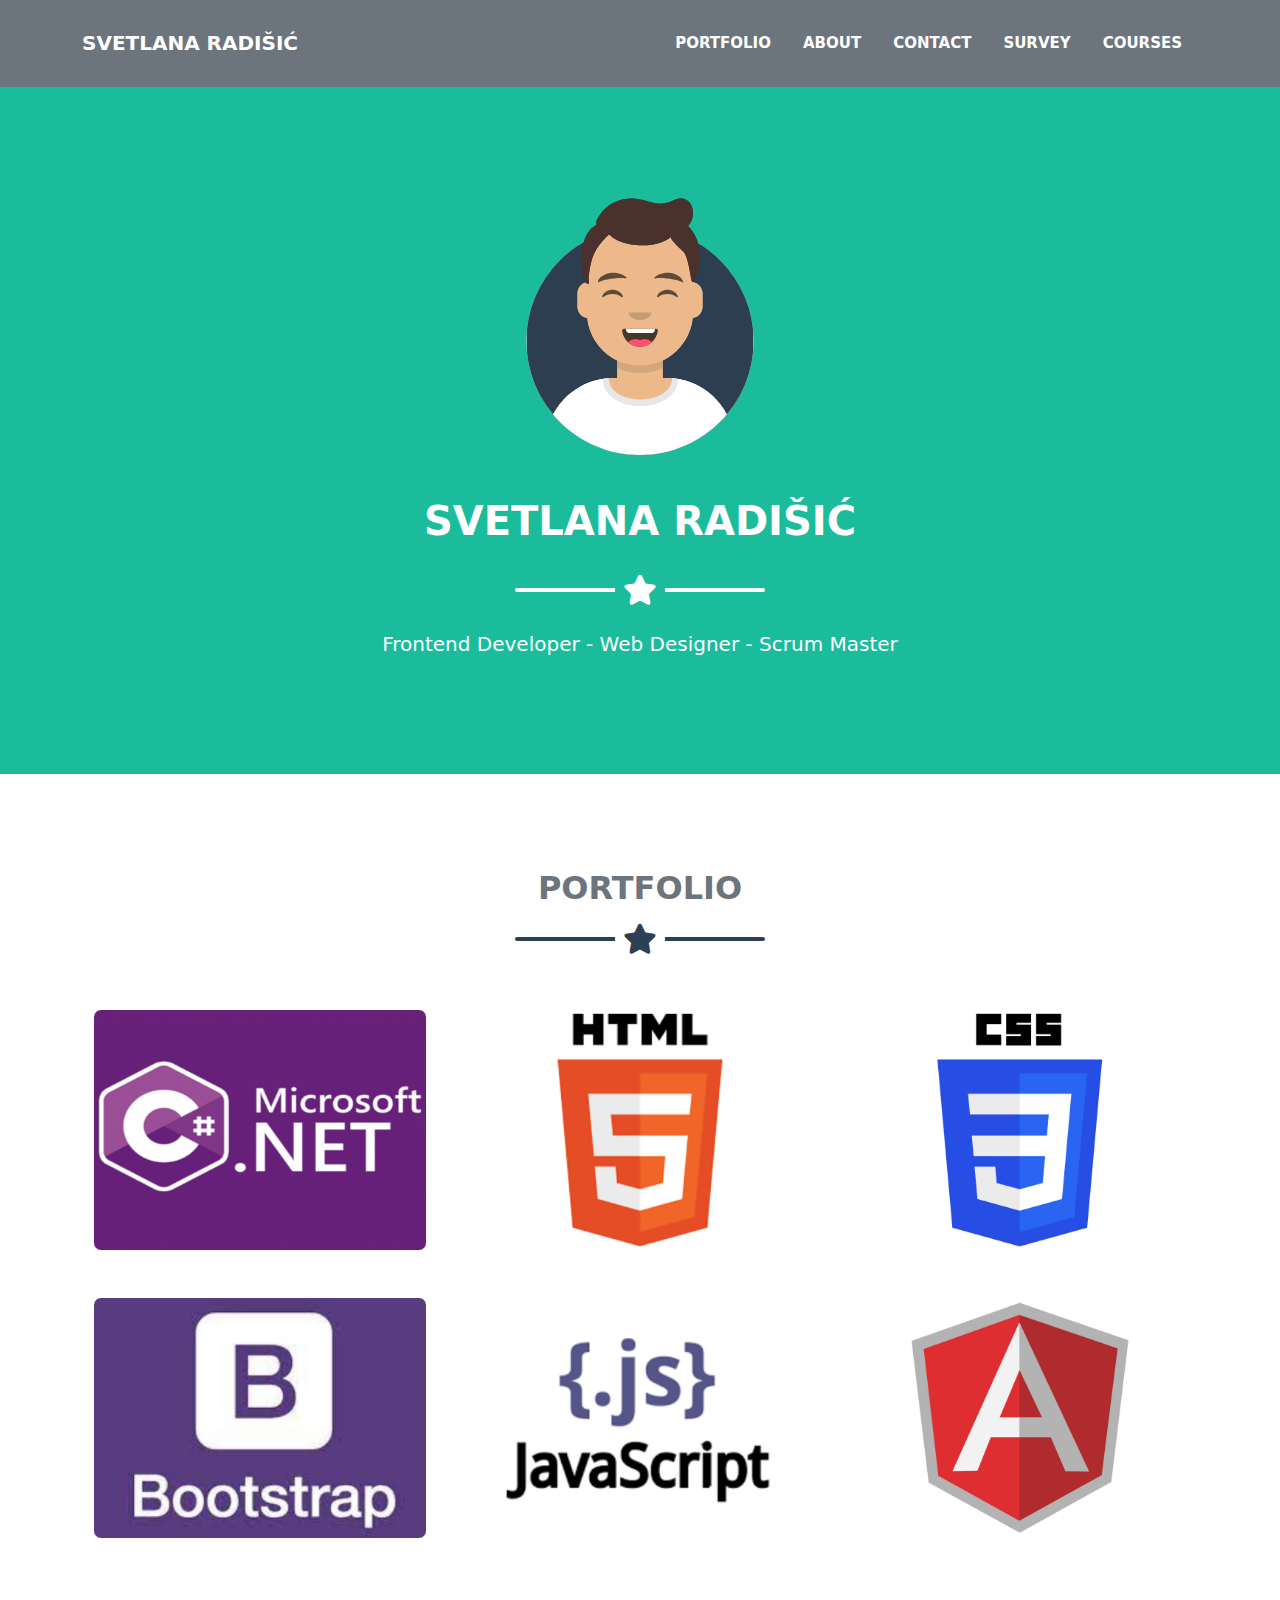
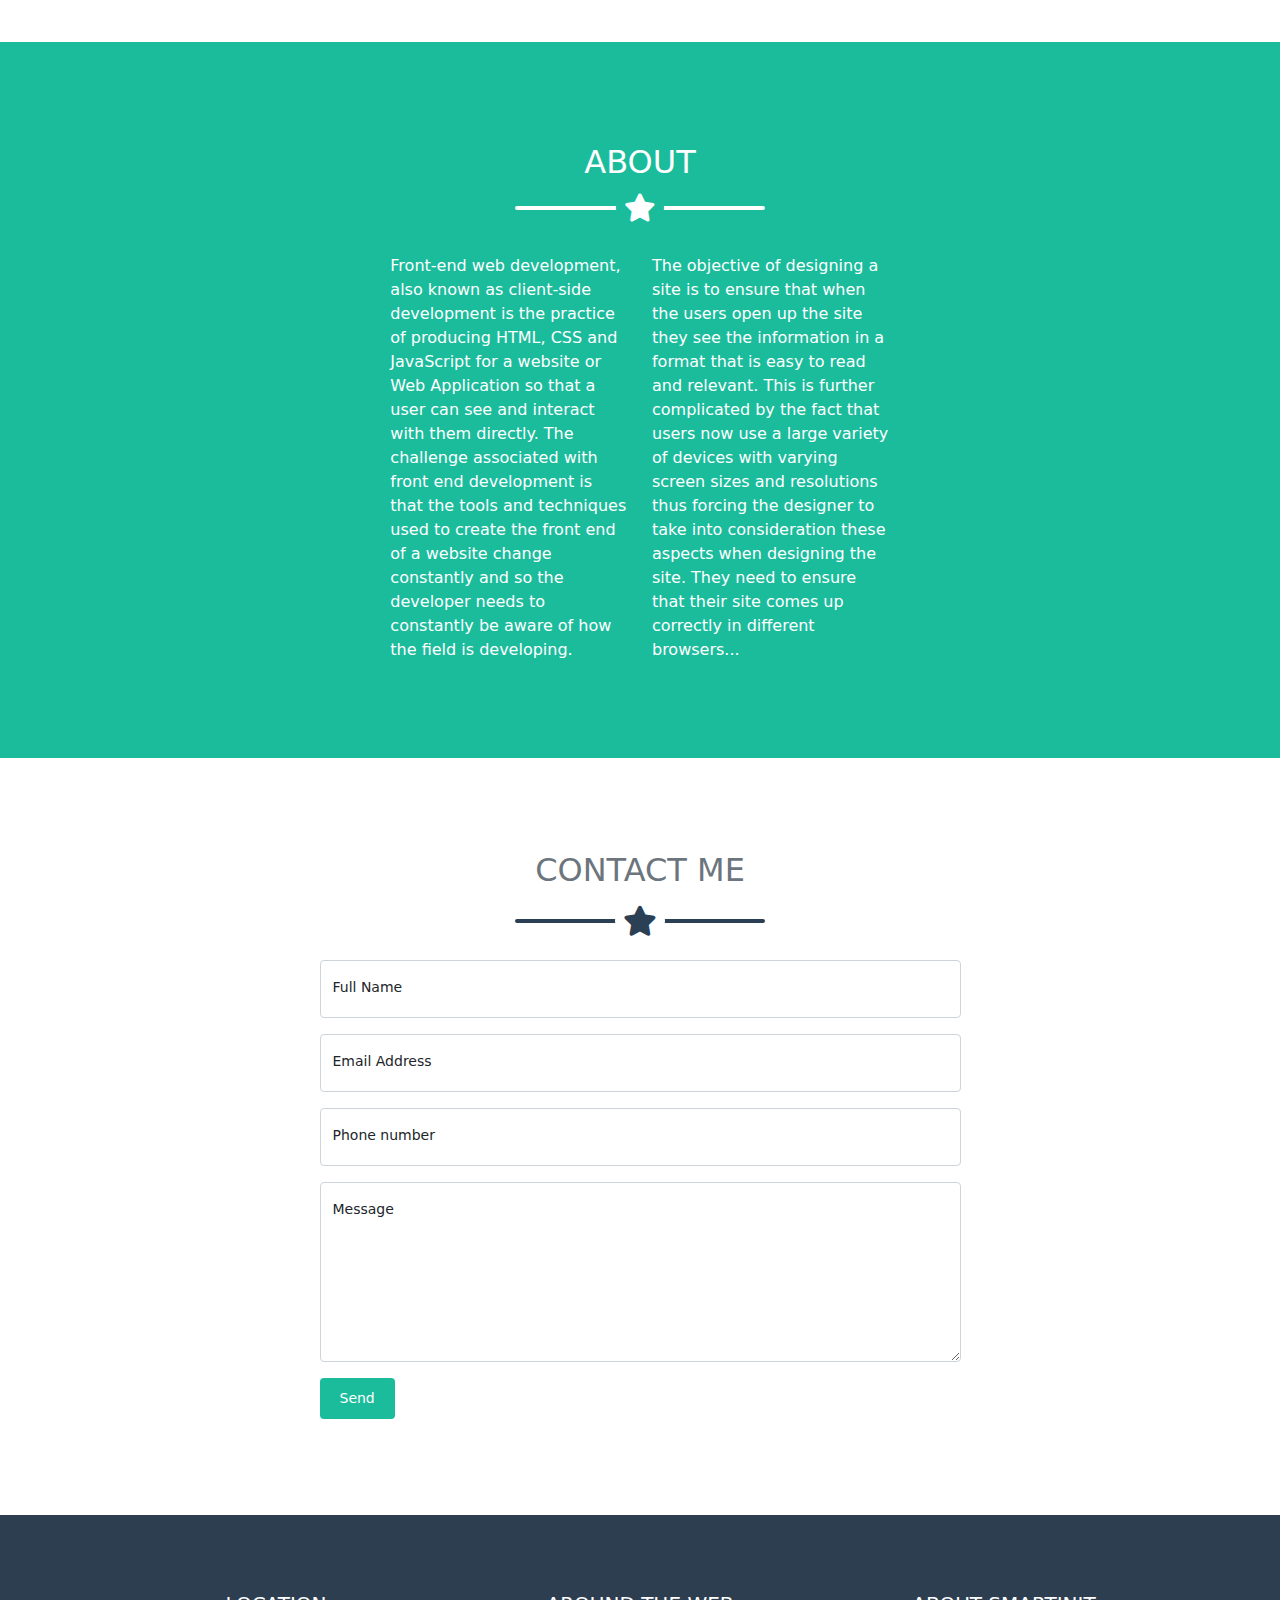
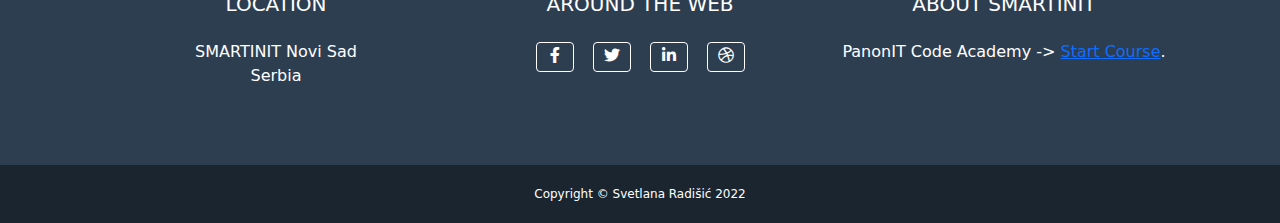
<file: index.html>
<!DOCTYPE html>
<html>
    <head>
        <title>Portfolio</title>
        <link rel="stylesheet" href="bootstrap-5.0.2-dist/css/bootstrap.min.css">
        <link rel="stylesheet" href="css/global.css">
        <link rel="stylesheet" href="css/index.css">
        <link rel="stylesheet" href="css/all.min.css">
        <link rel="stylesheet" href="css/fontawesome.min.css">       
        <script src="bootstrap-5.0.2-dist/js/bootstrap.bundle.min.js"></script>
    </head>

    <body>
        <!--navigation bar-->                  
        <nav class="navbar navbar-expand-lg navbar-dark bg-secondary pt-3 pb-3 position-fixed top-0 col-12">
            <div class="container">
                <a class="navbar-brand fw-bold" href="#">SVETLANA RADIŠIĆ</a>
                <button class="navbar-toggler menu" type="button" data-bs-toggle="collapse"
                    data-bs-target="#navbarMenuOptions" aria-controls="navbarMenuOptions" aria-expanded="false"
                    aria-label="Toggle navigation"><span>MENU </span><i class="fa-solid fa-bars"></i>
                </button>
                <div class="collapse navbar-collapse" id="navbarMenuOptions">
                    <ul class="navbar-nav ms-auto">
                        <li class="nav-item">
                            <a class="nav-link active" href="portfolio.html">PORTFOLIO</a>
                        </li>
                        <li class="nav-item">
                            <a class="nav-link active" href="#about">ABOUT</a>
                        </li>
                        <li class="nav-item">
                            <a class="nav-link active" href="#contact">CONTACT</a>                            
                        </li>
                        <li class="nav-item">
                            <a class="nav-link active" href="survey.html">SURVEY</a>                            
                        </li>
                        <li class="nav-item">
                            <a class="nav-link active" href="courses.html">COURSES</a>
                        </li>
                    </ul>
                </div>
            </div>
        </nav> -->
        
         <!--green header part-->  
        <div class="container-fluid green-back gap-3">        
            <div><img src="img/avataaars.svg" alt="avatar"></div>
            <p class="fs-1 fw-bold">SVETLANA RADIŠIĆ</p>
            <div class="white-line"><i class="fa-solid fa-star star-icon"></i></div>
            <p class="titles">Frontend Developer - Web Designer - Scrum Master</p>        
        </div>

        <!--portfolio part-->
        <div class="container-fluid" id="portfolio">
            <p class="fs-2 fw-bold text-secondary mt-3 pt-4">PORTFOLIO</p>
            <div class="gray-line pt-1 pb-4"><i class="fa fa-star star2"></i></div>
            <div class="container">
                <div class="row">
                    <div class="col-lg-4 col-md-6 p-4">               
                        <div class="img-cont">                        
                            <img class="pict img-fluid" src="img/image1.jpg" alt="c#"/>
                            <div class="overlay" data-bs-toggle="modal" data-bs-target="#myModal">
                                <i class="fa-solid fa-plus plus-sign"></i> 
                            </div>
                        </div> 
                    </div>

                    <div class="col-lg-4 col-md-6 p-4">
                        <div class="img-cont">
                            <img class="pict img-fluid" src="img/image2.jpg" alt="html">
                            <div class="overlay">
                                <i class="fa-solid fa-plus plus-sign"></i>
                            </div>
                        </div>                       
                    </div>

                    <div class="col-lg-4 col-md-6 p-4">
                        <div class="img-cont">
                            <img class="pict img-fluid" src="img/image3.jpg" alt="css">
                            <div class="overlay">
                                <i class="fa-solid fa-plus plus-sign"></i>
                            </div>
                        </div>                             
                    </div>

                    <div class="col-lg-4 col-md-6 p-4">
                        <div class="img-cont">
                            <img class="pict img-fluid"src="img/image4.jpg" alt="bootstrap">
                            <div class="overlay">
                                <i class="fa-solid fa-plus plus-sign"></i>
                            </div>                        
                        </div>
                    </div> 
                    
                    <div class="col-lg-4 col-md-6 p-4">
                        <div class="img-cont">
                            <img class="pict img-fluid"src="img/image5.jpg" alt="javascript">
                            <div class="overlay">
                                <i class="fa-solid fa-plus plus-sign"></i>
                            </div>                        
                        </div>
                    </div>

                    <div class="col-lg-4 col-md-6 p-4">    
                        <div class="img-cont">
                            <img class="pict img-fluid"src="img/image6.jpg" alt="angular">
                            <div class="overlay">
                                <i class="fa-solid fa-plus plus-sign"></i>
                            </div>                    
                        </div>
                    </div>    
                </div>
            </div>
        </div>

        <!--modal window-->
        <div class="modal fade" id="myModal" tabindex="-1" data-bs-backdrop="static" aria-labelledby="modalLabel1" aria-hidden="true">
            <div class="modal-dialog modal-xl">
                <div class="modal-content">
                    <div class="container-fluid d-flex justify-content-end pt-2">
                        <button type="button" class="btn-close fs-3 ex-btn" data-bs-dismiss="modal"></button>
                    </div>
                    <div class="modal-body pb-5">
                        <div class="container d-flex flex-column align-items-center text-center col-lg-8">                            
                                <p class="fs-1 text-secondary m-0">C#</p>
                                <div class="gray-line pb-4"><i class="fa fa-star fs-3 star2"></i></div>
                                <div class="container p-4  modal-container">
                                    <img class="pict" src="img/image1.jpg" alt="c#"/>
                                    <p class="pt-5 pb-2">C# is widely used for developing desktop applications, web applications
                                    and web services. It is used in creating applications of Microsoft at 
                                    a large scale. C# is also used in game development in Unity.
                                    </p> 
                                    <button type="button" class="btn close-modal" data-bs-dismiss="modal"><i class="fa-solid fa-x x-sign"></i>  Close Window</button>
                                </div>    
                        </div>
                    </div>
                </div>
            </div>
        </div>

        <!--about section-->
        <div class="container-fluid pt-5" id="about">
            <p class="fs-2 pt-5">ABOUT</p>
            <div class="white-line"><i class="fa-solid fa-star star-icon fs-3"></i></div>
               <div class="container text-center display-flex col-lg-5 pt-4"> 
                    <div class="row">              
                        <div class="col-lg-6 text-start kolona pb-3">Front-end web development, also known as client-side development is the practice of producing HTML,
                            CSS and JavaScript for a website or Web Application so that a user can see and interact with them directly. 
                            The challenge associated with front end development is that the tools and techniques used to create the front end 
                            of a website change constantly and so the developer needs to constantly be aware of how the field is developing.
                        </div>
                        <div class="col-lg-6 text-start kolona pb-5 mb-5">The objective of designing a site is to ensure that when the users open up the site they see the
                            information in a format that is easy to read and relevant. This is further complicated by the fact that users now
                            use a large variety of devices with varying screen sizes and resolutions thus forcing the designer to take into 
                            consideration these aspects when designing the site. They need to ensure that their site comes up correctly in 
                            different browsers...
                        </div>
                    </div>
               </div>            
        </div>


        <!--contact section-->
        <div class="container-fluid d-flex flex-column align-items-center pt-5 pb-5 mb-5" id="contact">

            <p class="fs-2 text-secondary mt-3 pt-4">CONTACT ME</p>

            <div class="gray-line pt-1 pb-3"><i class="fa fa-star star2"></i></div> 

            <div class="container">
                <div class="row display-flex justify-content-center">
                    <div class="col-lg-7 col-md-9">
                        <form role="form">
                            <div class="form-group form-floating mb-3">
                                <input type="text" class="form-control" id="floatingInput" placeholder="hold">
                                <label for="floatingInput">Full Name</label>
                            </div>
                            <div class="form-group form-floating mb-3">
                                <input type="email" class="form-control" id="floatingInput" placeholder="hold">
                                <label for="floatingInput">Email Address</label>
                            </div>
                            <div class="form-group form-floating mb-3">
                                <input type="tel" class="form-control" id="floatingInput" placeholder="hold">
                                <label for="floatingInput">Phone number</label>
                            </div>
                            <div class="form-group form-floating mb-3">
                                <textarea class="form-control" id="floatingInput" placeholder="hold" style="height:180px"></textarea>
                                <label for="floatinInput">Message</label>
                            </div>
                            <button id="send" type="submit" class="btn green">Send</button>
                        </form>
                    </div>
                </div>
            </div>
        </div>

        <!--location and social info-->        
        <div class="container-fluid wrap-social align-items-center">
            <div class="container row m-auto display-flex justify-content-center align-items-start pt-5 pb-5 gap-5 gap-lg-0">

                <div class="col-lg-4 text-center div-social gap-3">
                    <h5>LOCATION</h5>
                    <div>
                    <p>SMARTINIT Novi Sad</p>
                    <p>Serbia</p> 
                    </div>                  
                </div>

                <div class="col-lg-4 text-center div-social gap-3">
                    <h5>AROUND THE WEB</h5>
                    <div id="icons-all">
                        <div class="icon-wrapper">
                            <i class="fa-brands fa-facebook-f soc-icon"></i>
                        </div>
                        <div class="icon-wrapper">
                            <i class="fa-brands fa-twitter soc-icon"></i>
                        </div>
                        <div class="icon-wrapper">
                            <i class="fa-brands fa-linkedin-in soc-icon"></i>
                        </div>
                        <div class="icon-wrapper">
                        <i class="fa-brands fa-dribbble"></i>
                        </div> 
                    </div>                   
                </div>

                <div class="col-lg-4 text-center div-social gap-3">
                    <h5>ABOUT SMARTINIT</h5>
                    <p>PanonIT Code Academy -> <a href="">Start Course</a>.</p>
                </div>
            </div>
        </div>

        <!--footer part-->
        <footer class="container-fluid footer text-center">
            <p> Copyright &copy; Svetlana Radišić 2022</p>
        </footer>        
    </body>
</html>
</file>
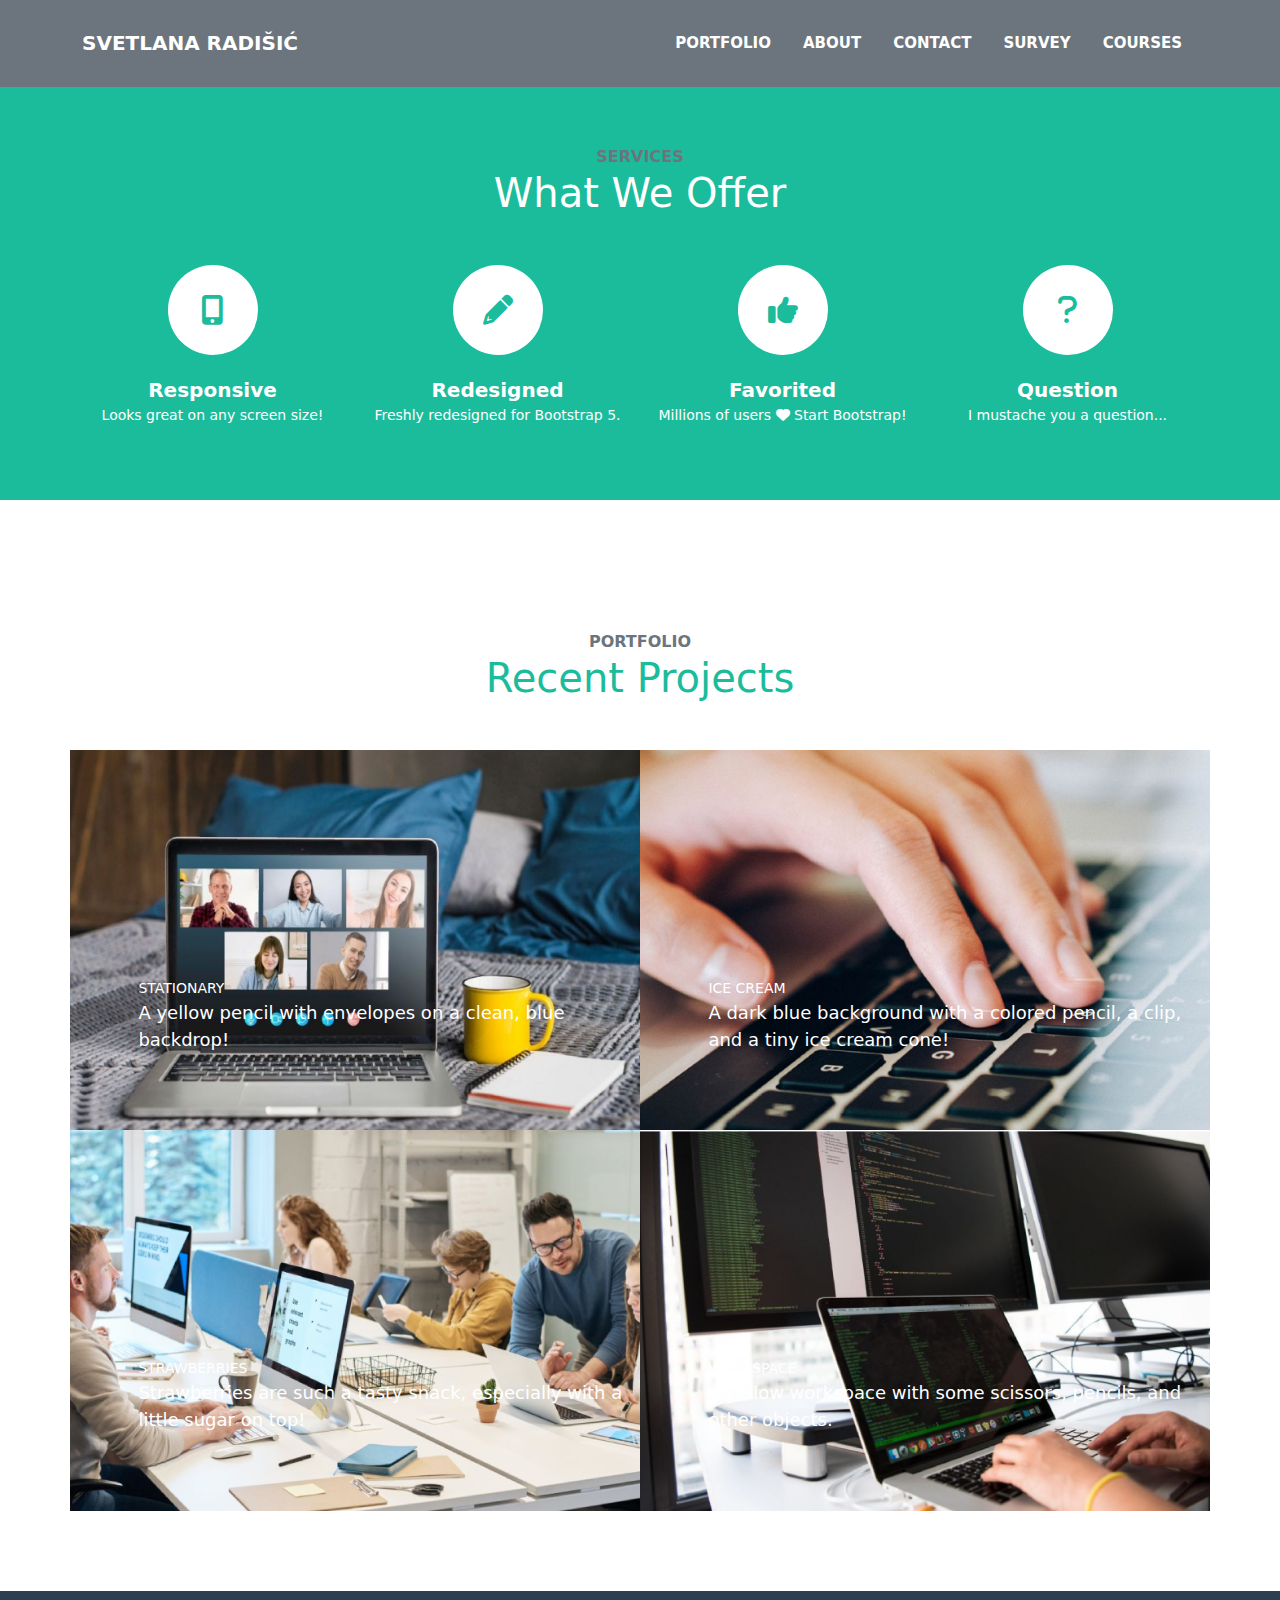
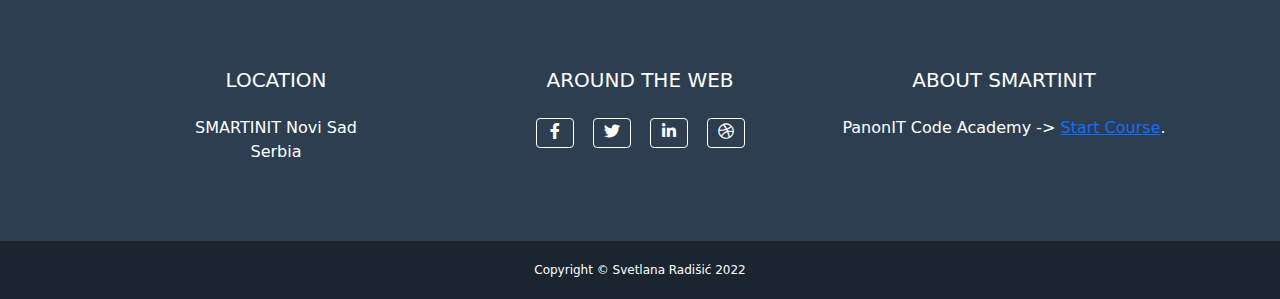
<file: portfolio.html>
<!DOCTYPE html>
<html>
    <head>
        <title>Portfolio</title>
        <link rel="stylesheet" href="bootstrap-5.0.2-dist/css/bootstrap.min.css">
        <link rel="stylesheet" href="css/global.css">
        <link rel="stylesheet" href="css/portfolio.css">
        <link rel="stylesheet" href="css/all.min.css">
        <link rel="stylesheet" href="css/fontawesome.min.css">           
        <script src="bootstrap-5.0.2-dist/js/bootstrap.bundle.min.js"></script>
    </head>
    <body>
        <!--navigation bar-->                  
        <nav class="navbar navbar-expand-lg navbar-dark bg-secondary pt-3 pb-3 position-fixed top-0 col-12">
            <div class="container">
                <a class="navbar-brand fw-bold" href="index.html">SVETLANA RADIŠIĆ</a>
                <button class="navbar-toggler menu" type="button" data-bs-toggle="collapse"
                    data-bs-target="#navbarMenuOptions" aria-controls="navbarMenuOptions" aria-expanded="false"
                    aria-label="Toggle navigation"><span>MENU </span><i class="fa-solid fa-bars"></i>
                </button>
                <div class="collapse navbar-collapse" id="navbarMenuOptions">
                    <ul class="navbar-nav ms-auto">
                        <li class="nav-item">
                            <a class="nav-link active" href="#portfolio">PORTFOLIO</a>
                        </li>
                        <li class="nav-item">
                            <a class="nav-link active" href="index.html#about">ABOUT</a>
                        </li>
                        <li class="nav-item">
                            <a class="nav-link active" href="index.html#contact">CONTACT</a>                            
                        </li>
                        <li class="nav-item">
                            <a class="nav-link active" href="survey.html">SURVEY</a>                            
                        </li>
                        <li class="nav-item">
                            <a class="nav-link active" href="courses.html">COURSES</a>
                        </li>
                    </ul>
                </div>
            </div>
        </nav>

        <!--what we offer part-->
        <div class="container-fluid offer-part">
            <p class="text-secondary mini-headline mt-5 mt-lg-0">SERVICES</p>
            <h1>What We Offer</h1>
            <div class="container mb-5 mb-lg-0">                
                <div class="row gap-4 gap-md-0">
                    <div class="col-lg-3 col-md-6 col-wrap">
                        <div class="icon-container">
                            <i class="fas fa-mobile-alt icon-sign"></i>
                        </div>
                        <div>                
                            <p class="mini-title">Responsive</p>
                            <p class="desc">Looks great on any screen size!</p>
                        </div>                        
                    </div>
                    <div class="col-lg-3 col-md-6 col-wrap">
                        <div class="icon-container">
                            <i class="fa far-regular fa-pencil icon-sign"></i>
                        </div>                
                        <div>
                            <p class="mini-title">Redesigned</p>
                            <p class="desc">Freshly redesigned for Bootstrap 5.</p>
                        </div>
                    </div>
                    <div class="col-lg-3 col-md-6 col-wrap">
                        <div class="icon-container">
                            <i class="fa fa-light fa-thumbs-up icon-sign"></i>
                        </div>                
                        <div>
                            <p class="mini-title">Favorited</p>
                            <p class="desc">Millions of users <i class="fa-solid fa-heart"></i> Start Bootstrap!</p>
                        </div>
                    </div>
                    <div class="col-lg-3 col-md-6 col-wrap">
                        <div class="icon-container">
                            <i class="fa-sharp fa-solid fa-question icon-sign"></i>
                        </div>                
                        <div>
                            <p class="mini-title">Question</p>
                            <p class="desc">I mustache you a question...</p>
                        </div>
                    </div>  
                </div>
            </div>    
        </div>

        <!--recent projects part with images-->
        <div class="container-fluid projects-part">
            <p class="text-secondary mini-headline">PORTFOLIO</p>
            <h1 id="green-headline">Recent Projects</h1>
            <div class="container">
                <div class="row">                    
                    <div class="col-lg-6 project-container mb-3  mb-lg-0">                                             
                        <img class="img-project img-fluid" src="img/portfolio-1.jpg" alt="laptop with yellow mug">
                        <div class="img-text">
                            <p class="head">STATIONARY</p>
                            <p>A yellow pencil with envelopes on a clean, blue backdrop!</p>                    
                        </div>
                        <div class="overlay"></div>                        
                    </div>
                    <div class="col-lg-6 project-container  mb-3  mb-lg-0">                        
                        <img class="img-project img-fluid" src="img/portfolio-2.jpg" alt="hand on a keyboard">
                        <div class="img-text">
                            <p class="head">ICE CREAM</p>
                            <p>A dark blue background with a colored pencil, a clip, and a tiny ice cream cone!</p>
                        </div>
                        <div class="overlay"></div>                    
                    </div>
                    <div class="col-lg-6 project-container mb-3  mb-lg-0">
                        <img class="img-project img-fluid" src="img/portfolio-3.jpg" alt="workplace">
                        <div class="img-text">
                            <p class="head">STRAWBERRIES</p>
                            <p>Strawberries are such a tasty snack, especially with a little sugar on top!</p>
                        </div>
                        <div class="overlay"></div>
                    </div>
                    <div class="col-lg-6 project-container mb-3  mb-lg-0">
                        <img class="img-project img-fluid" src="img/portfolio-4.jpg" alt="computer monitors">
                        <div class="img-text">
                            <p class="head">WORKSPACE</p>
                            <p>A yellow workspace with some scissors, pencils, and other objects.</p>
                        </div>
                        <div class="overlay"></div>
                    </div>                
                </div>
            </div>
        </div>

        <!--location and social info-->        
        <div class="container-fluid wrap-social align-items-center">
            <div class="container row m-auto display-flex justify-content-center align-items-start pt-5 pb-5 gap-5 gap-lg-0">

                <div class="col-lg-4 text-center div-social gap-3">
                    <h5>LOCATION</h5>
                    <div>
                    <p>SMARTINIT Novi Sad</p>
                    <p>Serbia</p> 
                    </div>                  
                </div>

                <div class="col-lg-4 text-center div-social gap-3">
                    <h5>AROUND THE WEB</h5>
                    <div id="icons-all">
                        <div class="icon-wrapper">
                            <i class="fa-brands fa-facebook-f soc-icon"></i>
                        </div>
                        <div class="icon-wrapper">
                            <i class="fa-brands fa-twitter soc-icon"></i>
                        </div>
                        <div class="icon-wrapper">
                            <i class="fa-brands fa-linkedin-in soc-icon"></i>
                        </div>
                        <div class="icon-wrapper">
                        <i class="fa-brands fa-dribbble"></i>
                        </div> 
                    </div>                   
                </div>

                <div class="col-lg-4 text-center div-social gap-3">
                    <h5>ABOUT SMARTINIT</h5>
                    <p>PanonIT Code Academy -> <a href="">Start Course</a>.</p>
                </div>
            </div>
        </div>

        <!--footer part-->
        <footer class="container-fluid footer text-center">
            <p> Copyright &copy; Svetlana Radišić 2022</p>
        </footer>        
    </body>
</html>
</file>
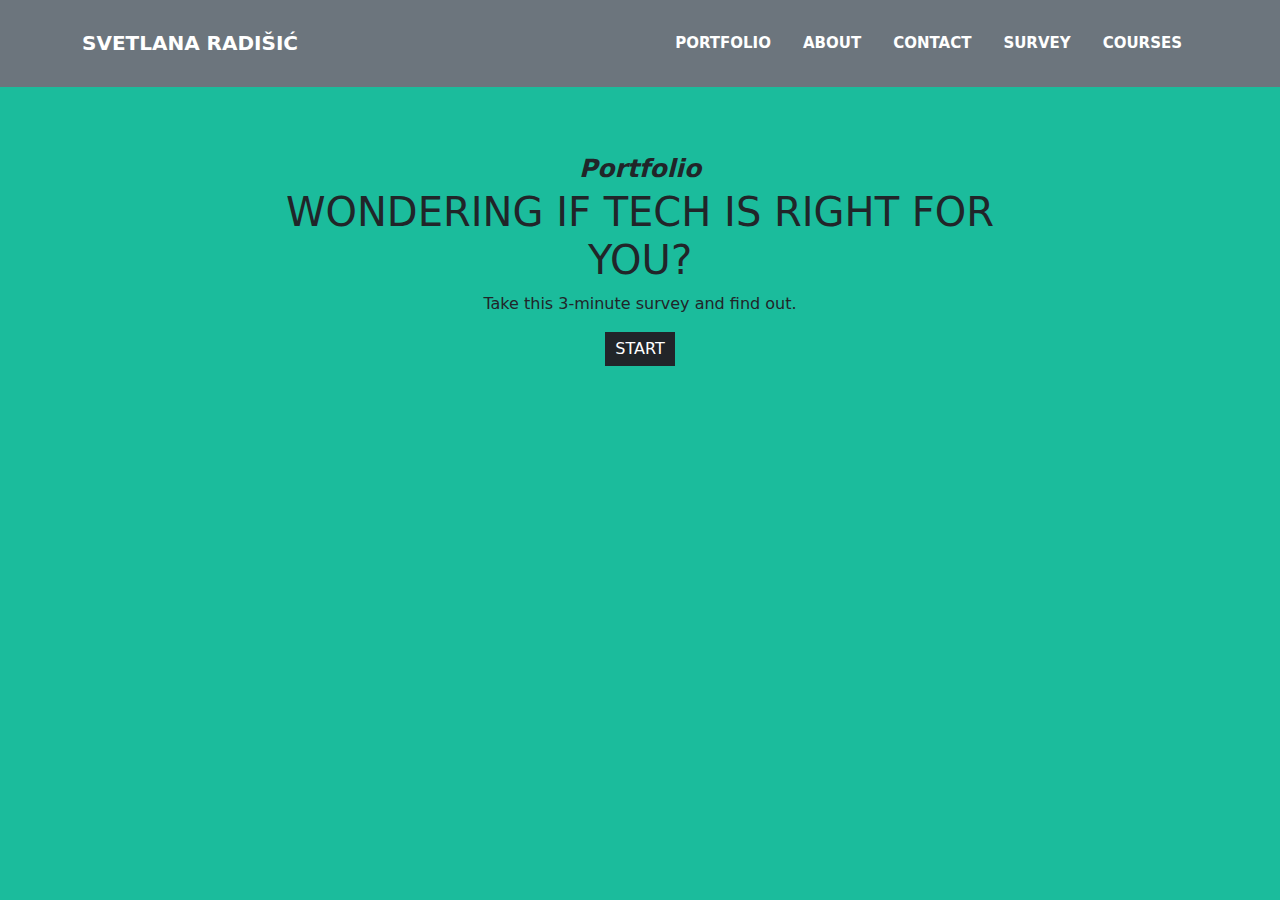
<file: survey.html>
<!DOCTYPE html>
<html>
    <head>
        <title>Survey</title>
        <link rel="stylesheet" href="bootstrap-5.0.2-dist/css/bootstrap.min.css">
        <link rel="stylesheet" href="css/global.css">
        <link rel="stylesheet" href="css/survey.css">
        <link rel="stylesheet" href="css/all.min.css">
        <link rel="stylesheet" href="css/fontawesome.min.css">       
        <script src="bootstrap-5.0.2-dist/js/bootstrap.bundle.min.js"></script>
        <link href="https://cdn.jsdelivr.net/npm/bootstrap@5.2.1/dist/css/bootstrap.min.css" rel="stylesheet">
    </head>
    <body>
        <!--navigation bar-->                  
        <nav class="navbar navbar-expand-lg navbar-dark bg-secondary pt-3 pb-3 position-fixed top-0 col-12">
            <div class="container">
                <a class="navbar-brand fw-bold" href="index.html">SVETLANA RADIŠIĆ</a>
                <button class="navbar-toggler menu" type="button" data-bs-toggle="collapse"
                    data-bs-target="#navbarMenuOptions" aria-controls="navbarMenuOptions" aria-expanded="false"
                    aria-label="Toggle navigation"><span>MENU </span><i class="fa-solid fa-bars"></i>
                </button>
                <div class="collapse navbar-collapse" id="navbarMenuOptions">
                    <ul class="navbar-nav ms-auto">
                        <li class="nav-item">
                            <a class="nav-link active" href="portfolio.html">PORTFOLIO</a>
                        </li>
                        <li class="nav-item">
                            <a class="nav-link active" href="index.html#about">ABOUT</a>
                        </li>
                        <li class="nav-item">
                            <a class="nav-link active" href="index.html#contact">CONTACT</a>                            
                        </li>
                        <li class="nav-item">
                            <a class="nav-link active" href="#survey">SURVEY</a>                            
                        </li>
                        <li class="nav-item">
                            <a class="nav-link active" href="courses.html">COURSES</a>
                        </li>
                    </ul>
                </div>
            </div>
        </nav>    
        <!-- quiz -->
        <div class="container container-survey d-flex flex-column align-items-center col-12" id="main-container">           
            <div class="col-md-9 col-lg-8 text-center" id="intro">
                <p id="portfolio">Portfolio</p>
                <h3 id="headline">WONDERING IF TECH IS RIGHT FOR YOU?</h3>
                <p>Take this 3-minute survey and find out.</p>  
                <button class="btn-dark btn-quiz" onclick="startSurvey()">START</button>                              
            </div> 
            
            <div class="col-md-9 col-lg-8 col-xl-6" id="quiz-container">
                <div class="text-center" id="q-counter"></div>
                <h2 id="question">Question Text</h2>
                <div id="first">                        
                    <p class="text-secondary">(First name is fine!)</p>
                    <div class="form-group form-floating mb-3">
                        <input type="text" class="form-control" id="floatingInput" placeholder="hold">
                        <label for="floatingInput">Type your answer here...</label>
                    </div>
                </div>
                <div id="radioBtn-section">    
                    <form>
                        <div class="radbtn-answ form-check">
                            <input type="radio" name="answer" id="a" class="answer form-check-input">
                            <label class="form-check-label" for="a" id="a_text">Answer</label>
                        </div>
                        <div class="radbtn-answ form-check">
                            <input type="radio" name="answer" id="b" class="answer form-check-input">
                            <label class="form-check-label" for="b" id="b_text">Answer</label>
                        </div>
                        <div class="radbtn-answ form-check">
                            <input type="radio" name="answer" id="c" class="answer form-check-input">
                            <label class="form-check-label" for="c" id="c_text">Answer</label>
                        </div>
                        <div class="radbtn-answ form-check">
                            <input type="radio" name="answer" id="d" class="answer form-check-input">
                            <label class="form-check-label" for="d" id="d_text">Answer</label>
                        </div>
                        <div class="radbtn-answ form-check">
                            <input type="radio" name="answer" id="e" class="answer form-check-input">
                            <label class="form-check-label" for="e" id="e_text">Answer</label>
                        </div>
                        <div class="radbtn-answ form-check">
                            <input type="radio" name="answer" id="f" class="answer form-check-input">
                            <label class="form-check-label" for="f" id="f_text">Answer</label>
                        </div>
                        <div id="hide" class="radbtn-answ form-check">
                            <input type="radio" name="answer" id="g" class="answer form-check-input" onclick="openField()">
                            <label class="form-check-label" for="g" id="g_text">Answer</label>                                                             
                        </div>                                                    
                        <input class="other-text col-12 mb-3" type="text" name="other-answer" id="other" placeholder="Type your answer here...">
                    </form>                        
                </div>
                <div id="last">                        
                    <p class="text-secondary">(We hope you'll like it!)</p>
                    <div>
                        <label for="range1" class="form-label">1-5</label><br>
                        <input type="range" class="form-range" id="range1" min="1" max="5">
                        <button class="btn btn-dark btn-quiz" id="submit1" onclick="submitAll()">Submit</button>
                    </div>
                </div>
                <button class="btn btn-dark btn-quiz" id="submit">NEXT</button>
            </div>           
        </div>
        <script src="jscript/survey.js"></script>
    </body>
</html>
</file>
<file: css/global.css>
/*navigation bar*/
nav{
    z-index: 2;
}

button.navbar-toggler.menu {
    background-color: rgb(27,188,156)!important;
    font-size: 15px;
    padding: 15px;
    color:white!important;
}

.nav-item {
    font-size: 15px;
    padding: 8px;
    font-weight: bold!important;       
}

.navbar-nav .nav-item .nav-link:hover {
    color: rgba(27,188,156)
}

/*location and social info*/
.wrap-social {
    background-color: rgb(46,62,81);
    color:white;
    min-height: 250px;
    display: flex;
    align-items: center;
}


.div-social {    
    display: flex;
    flex-direction: column; 
     
}

#icons-all {
    display: flex;
    gap: 15px;
    justify-content: center
}

.icon-wrapper {
    width: 38px;
    height: 30px;
    line-height: 25px;
    border-radius: 4px;
    border: 1px solid white; 
    display: inline-block;
    margin:2px;    
    
}

.icon-wrapper:hover {
    background-color: white;
    color:  rgb(46,62,81);
    cursor: pointer;
}

/*footer part*/
.footer {
    background-color: rgb(26,37,47);
    color: white;
    padding: 20px;
    font-size: 12px;    
      
}
</file>
<file: css/index.css>
/*green header part*/
.green-back {
    background-color: rgb(27,188,156);
    display: flex;
    flex-direction: column;    
    justify-content: center;
    align-items: center;    
    color: white;
    text-align: center;
    min-height: 750px;
}

.green-back img {
   width: 250px;
   margin-top: 50px;
   margin-bottom:20px;
}

.container-fluid p {
    margin:0;
}

.white-line {
    position:relative;
    display: flex;
    justify-content: center;
    align-items: center;       
    width: 250px;
}

.white-line::before {
    position:absolute;
    top: calc(50%-1px);
    right:0;
    left:0;
    content: "";
    background-color: white; 
    height: 4px; 
    border-radius: 2px;
}

.star-icon {    
    z-index: 1;    
    border-radius: 50%;
    padding:8px;    
    background: rgb(27,188,156); 
    color:white;
    font-size: 30px;   
  }

.titles {
    font-size: 20px;
}

/*portfolio part*/

#portfolio {
    display: flex;
    flex-direction: column;
    align-items: center;
    padding-top: 50px;
    padding-bottom: 50px;
    margin-bottom: 30px;
}
.gray-line {
    position:relative;
    display: flex;
    justify-content: center;
    align-items: center;       
    width: 250px;
}

.gray-line::before {
    position:absolute;
    top: calc(50%-1px);
    right:0;
    left:0;
    content: "";
    background-color: rgb(44,64,85); 
    height: 4px; 
    border-radius: 2px;
}
.star2 {
    color: rgb(44,64,85);
    z-index: 1;    
    border-radius: 50%;
    padding:8px;    
    background: rgb(255, 255, 255);
    font-size: 30px;  
  }

    /*programming language images*/
.pict {
    width: 100%;
    height: 100%;    
    border-radius: 7px;      
}

.overlay {
    position: absolute;
    display: flex;
    justify-content: center;
    align-items: center;
    top:0;
    bottom:0;
    left:0;
    right:0;
    height: 100%;
    width: 100%;    
    visibility: hidden;
    background-color: rgb(27,188,156,0.8);
    border-radius: 7px;
}

.plus-sign {
  font-size: 70px;
  color:white;                
}

.img-cont {       
   position: relative;
   text-align: center;      
   padding:0;     
}

.img-cont:hover .overlay {
    visibility: visible;    
    cursor: pointer;    
}
 
  /*modal window*/
.btn.close-modal {
    background-color: rgb(27,188,156);
    color: white;
    border: none;    
    padding: 10px 16px;
    font-size: 14px;
    cursor: pointer;
    font-size: 14px;
}
.x-sign {
    font-size: 12px;    
}

.img-modal {
    width: 100%;
    height: 100%;    
    border-radius: 7px;
}

.modal-container {
    width: 80%;
    height: auto;
}

/*about section*/
#about {
    background-color: rgb(27,188,156);
    display: flex;
    flex-direction: column;    
    justify-content: center;
    align-items: center;    
    color: white;
    text-align: center;
    min-height: 500px;   
          
}

/*form*/
label {
    font-size: 14px;
}
.btn.green {
    background-color: rgb(27,188,156);
    color:white;
    border:none;
    padding: 10px 20px;
    font-size: 14px;
}

input:focus, textarea:focus {
    outline: 5px solid rgb(27,188,156, 0.6)!important;   
    border:none!important;
    box-shadow: none!important;
}
</file>
<file: css/portfolio.css>
/*what we offer part*/
.offer-part {
    background-color: rgb(27,188,156);
    min-height: 500px;   
    color:white;
    display: flex;
    flex-direction: column;
    justify-content: center;
    align-items: center;
    padding-top: 90px;
}

.mini-headline {    
    margin-bottom:0;
    font-weight:600;
}
.row {
    padding-top: 40px;    
}
.col-wrap {
    display: flex;
    flex-direction: column;    
    align-items: center;
    text-align: center;
    gap: 20px;
    padding-bottom: 20px;    
}

.icon-container {
    background-color: white;
    border-radius: 50%;
    width: 90px;
    height: 90px;
    display: flex;
    justify-content: center;
    align-items: center;
}

.icon-sign {
    font-size: 30px;
    color: rgb(27,188,156);
}

.icon-container:hover {
    background-color: rgb(27,188,156);
    border: 1px solid white;
}

.icon-container:hover .icon-sign {
    color:white;
}

.mini-title {
    font-weight: 700;
    font-size: 20px;
    margin:0;
}

.desc {
    font-size: 14px;
    padding:0;
}

/*recent projects part with images*/
.projects-part {
    display: flex;
    flex-direction: column;
    justify-content: center;
    align-items: center;
    padding-top: 130px;
    margin-bottom: 80px;
}
#green-headline {
    color: rgb(27,188,156);
}

.project-container {
     position: relative;
     padding: 0;
         
}

.img-project {
    width: 100%;
    height: 100%; 
    object-fit: contain;   
}

.img-text {
    position: absolute;    
    left: 12%;
    top: 60%; 
    color:white;
    padding:0;
    font-size: 18px;
    font-weight: lighter;
    z-index: 1;    
}

.head {
    font-size:14px;
    font-weight: 500; 
     
}

.overlay {
    position: absolute;
    display: flex;
    justify-content: center;
    align-items: center;
    top:0;
    bottom:0;
    left:0;
    right:0;
    height: 100%;
    width: 100%;    
    visibility: hidden;
    background-color: rgb(27,188,156,0.8);
}

.project-container:hover {
    transform: scale(0.9);
}

.project-container:hover .overlay {
    visibility: visible;
}

.container-fluid p {
    margin:0;
}
</file>
<file: css/survey.css>
body {
    background-color: rgb(27,188,156)!important;
}

.container-survey {
     margin-top: 150px;
}

#portfolio {
    font-style:italic;
    font-weight: 600;
    font-size: 25px;  
    margin-bottom: 0; 
}

#headline {
    font-size: 40px;   
}

.btn-quiz{
    padding: 5px 10px!important;
    border-radius: 0!important;
    border: none!important;    
}
#q-counter{
    background-color: rgb(176,229,219);
    padding-top: 2px;
    padding-bottom: 2px;
    margin-bottom: 10px;
    width: 150px;
}
.radbtn-answ {
    
    background-color: rgb(176,229,219); 
    border: 1px solid black;
    position: relative;
    display: block;
    margin-bottom: 2px;
    padding: 10px;
}

 input[type=radio] {
     width: 13px;
     height: 13px;
} 
.answer {
    position: absolute;
    top: 12px;
    left: 35px;   
   
}

div.radbtn-answ > label {
    display: block;
    margin-left: 20px;
    
}

.other-text {
    padding: 10px;
    display: none;
    border-radius: 5px;
    border: solid 1px black;
}

#floatingInput{
    border:2px solid black;
    box-shadow: none!important;
}

#middle {
    width: 200px;
    height: 200px;
    margin-top: 200px;
}

#other {
    display: none;
}

.smile-symbol{
    color:white;
    font-size: 100px;
}
</file>
